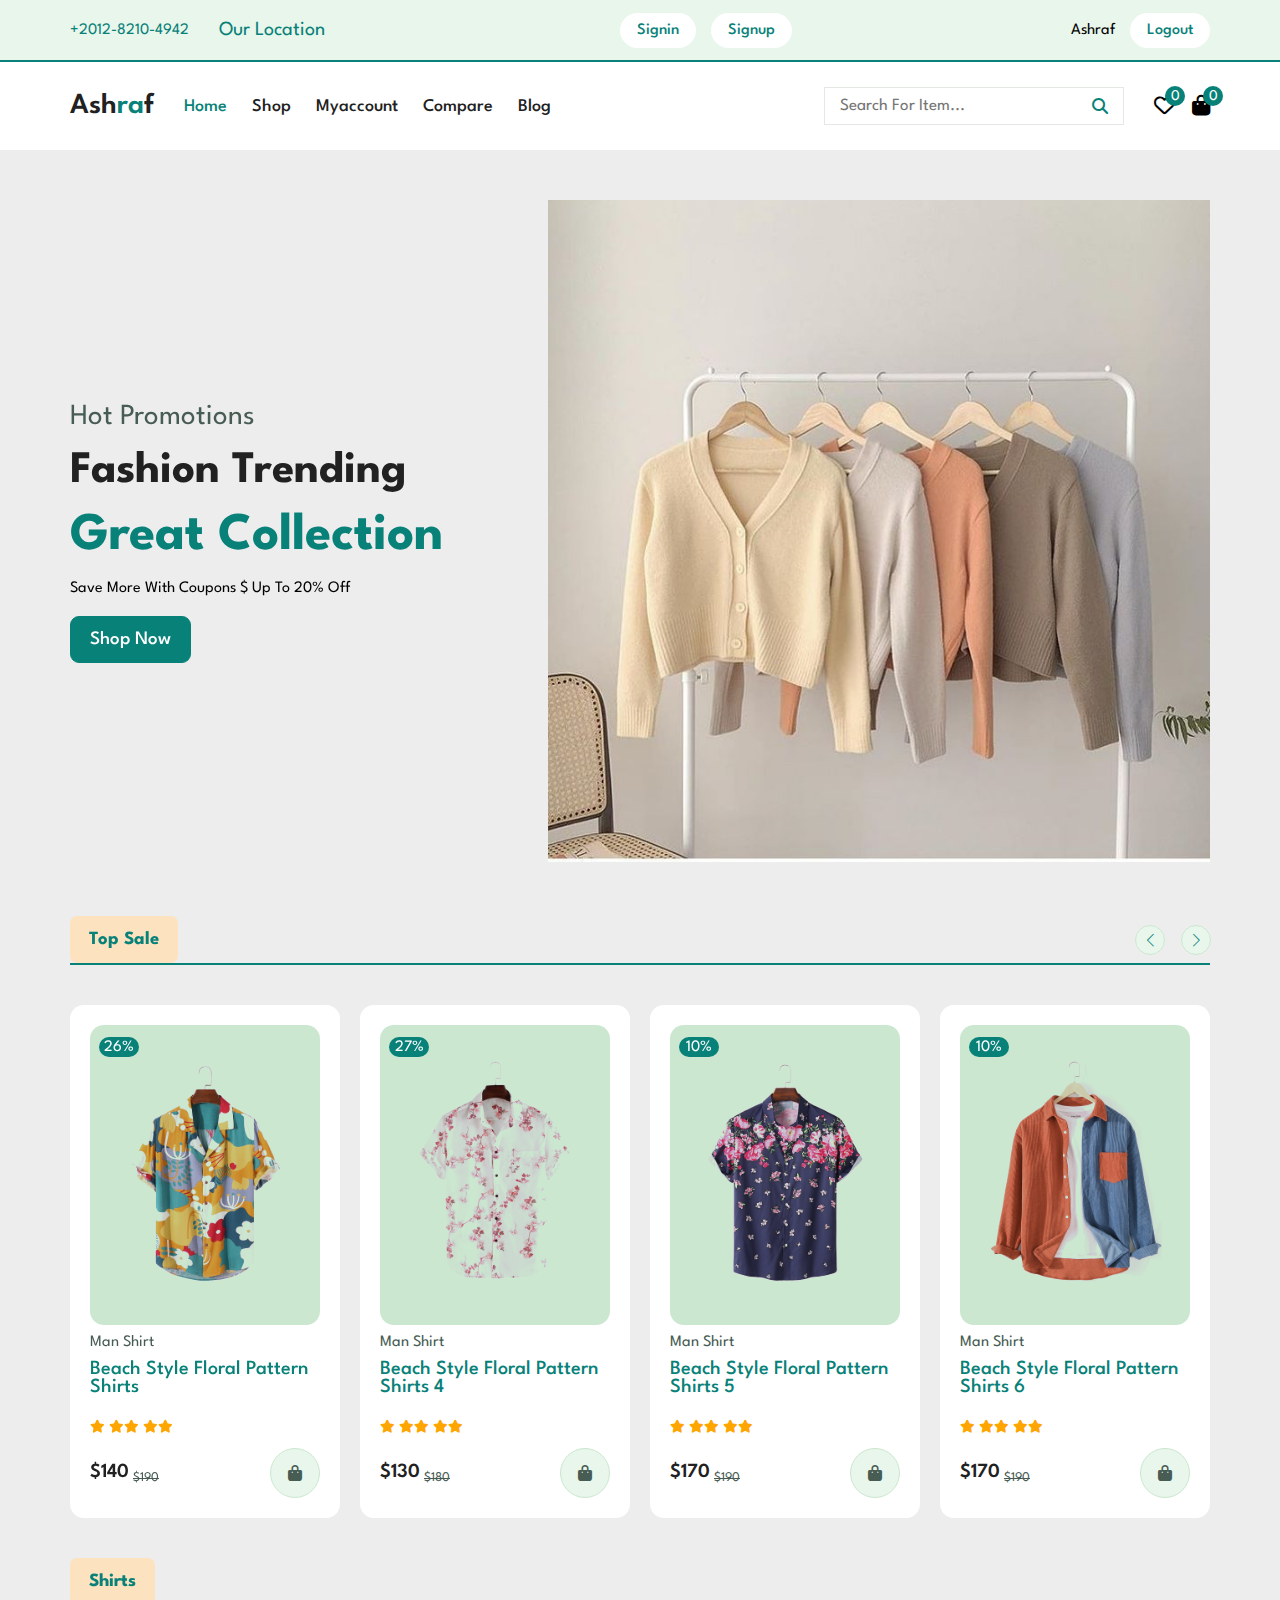
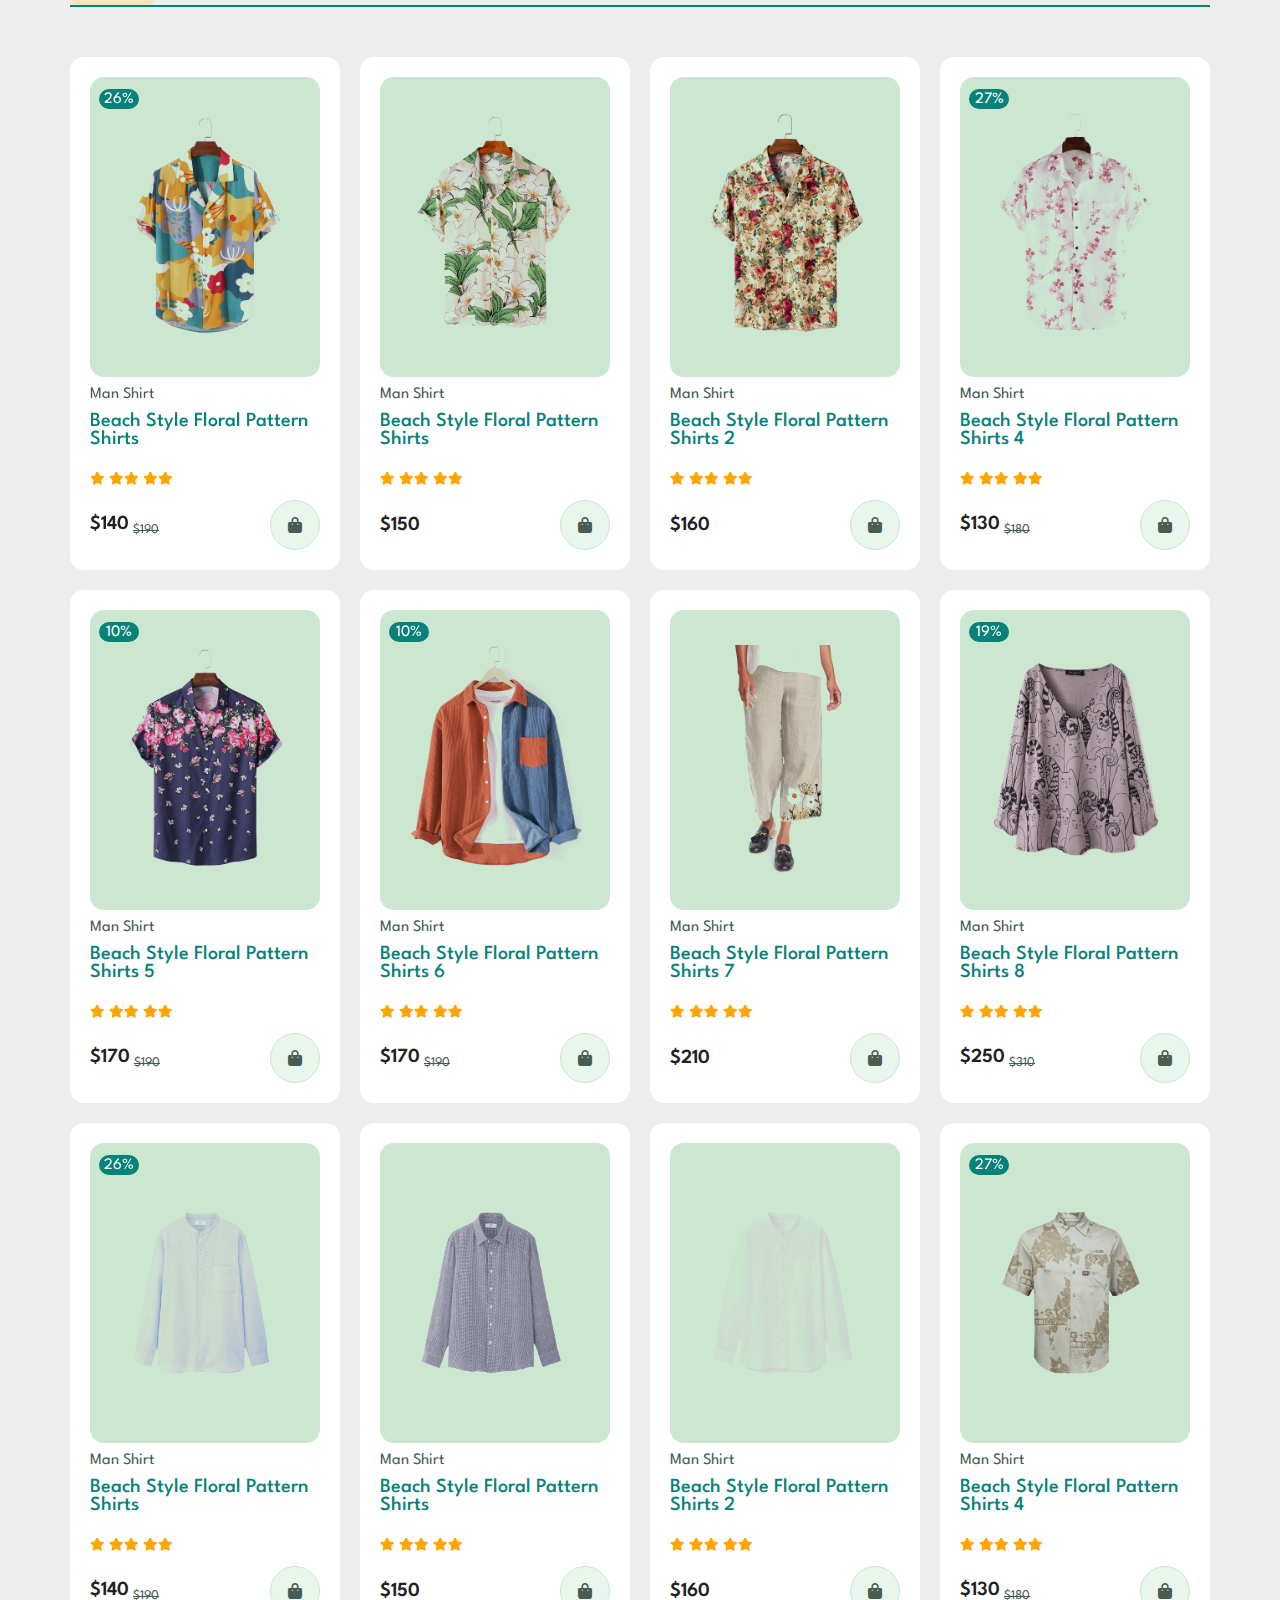
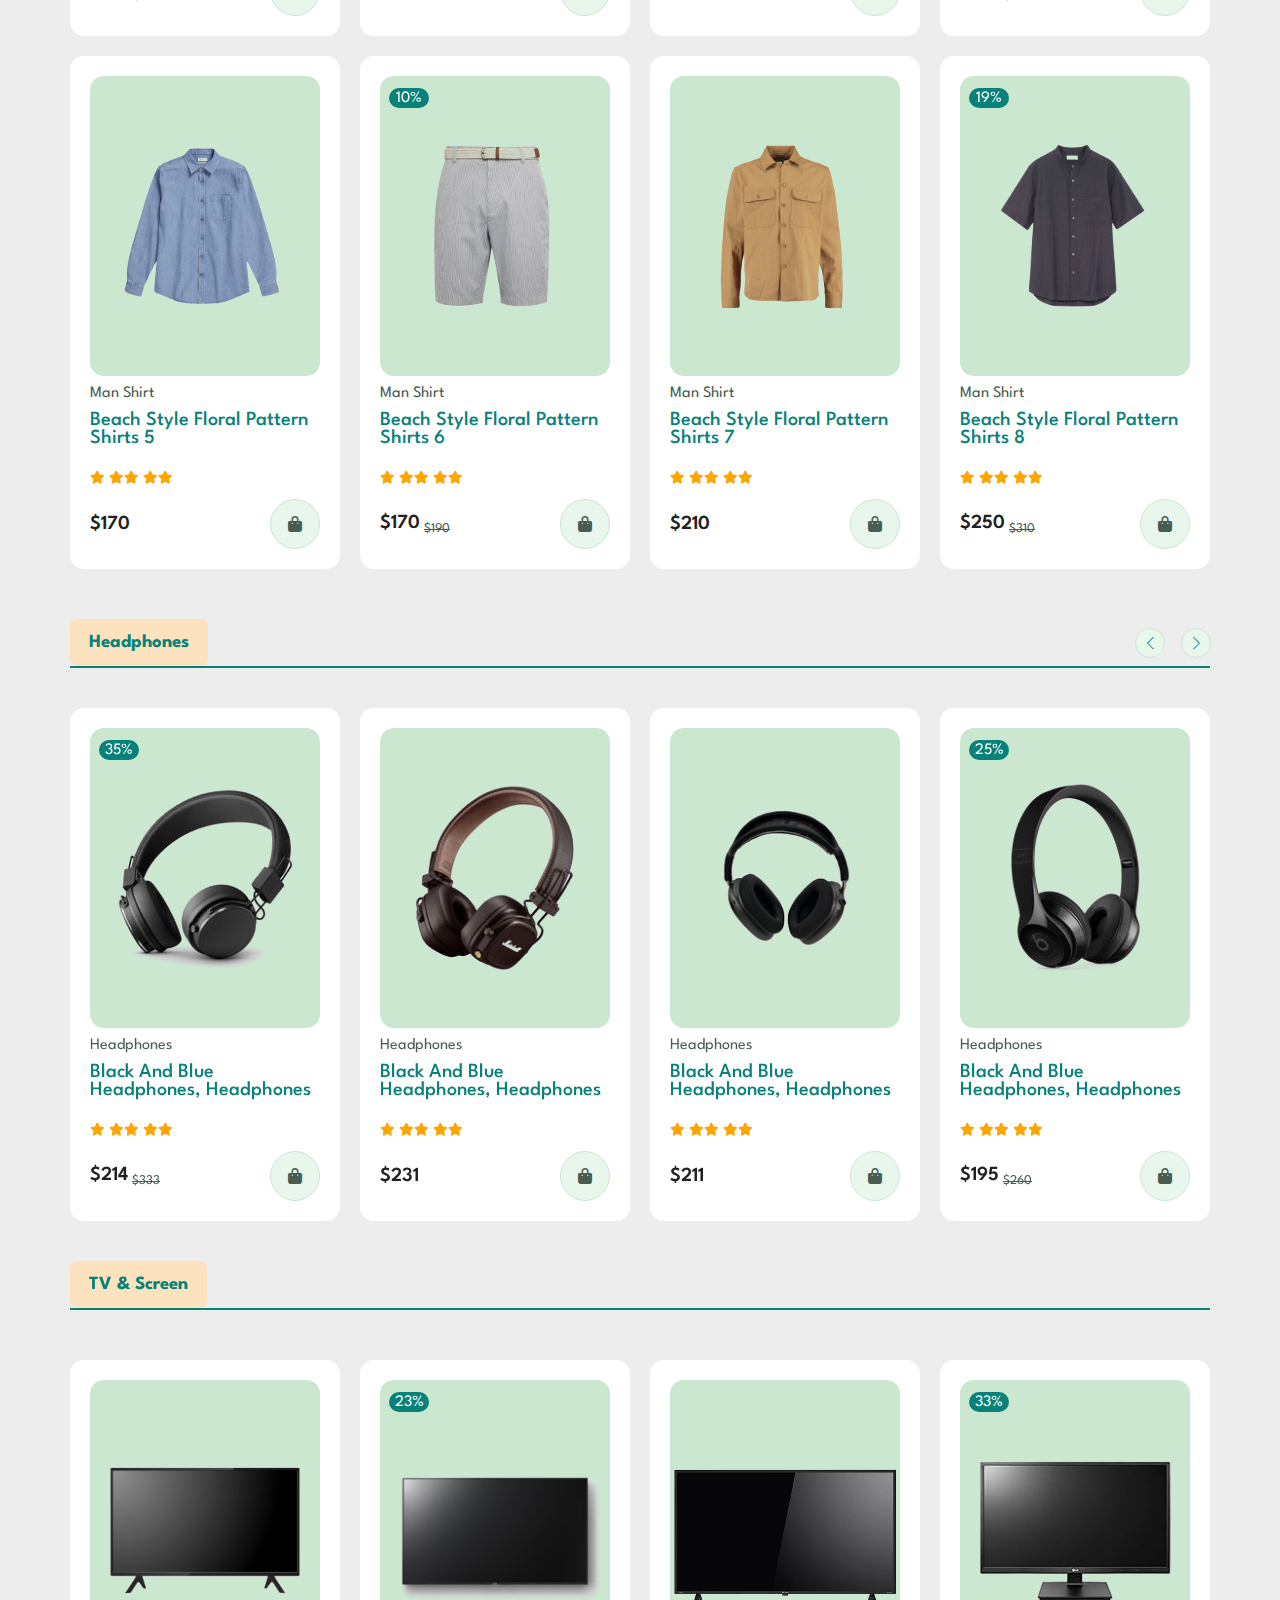
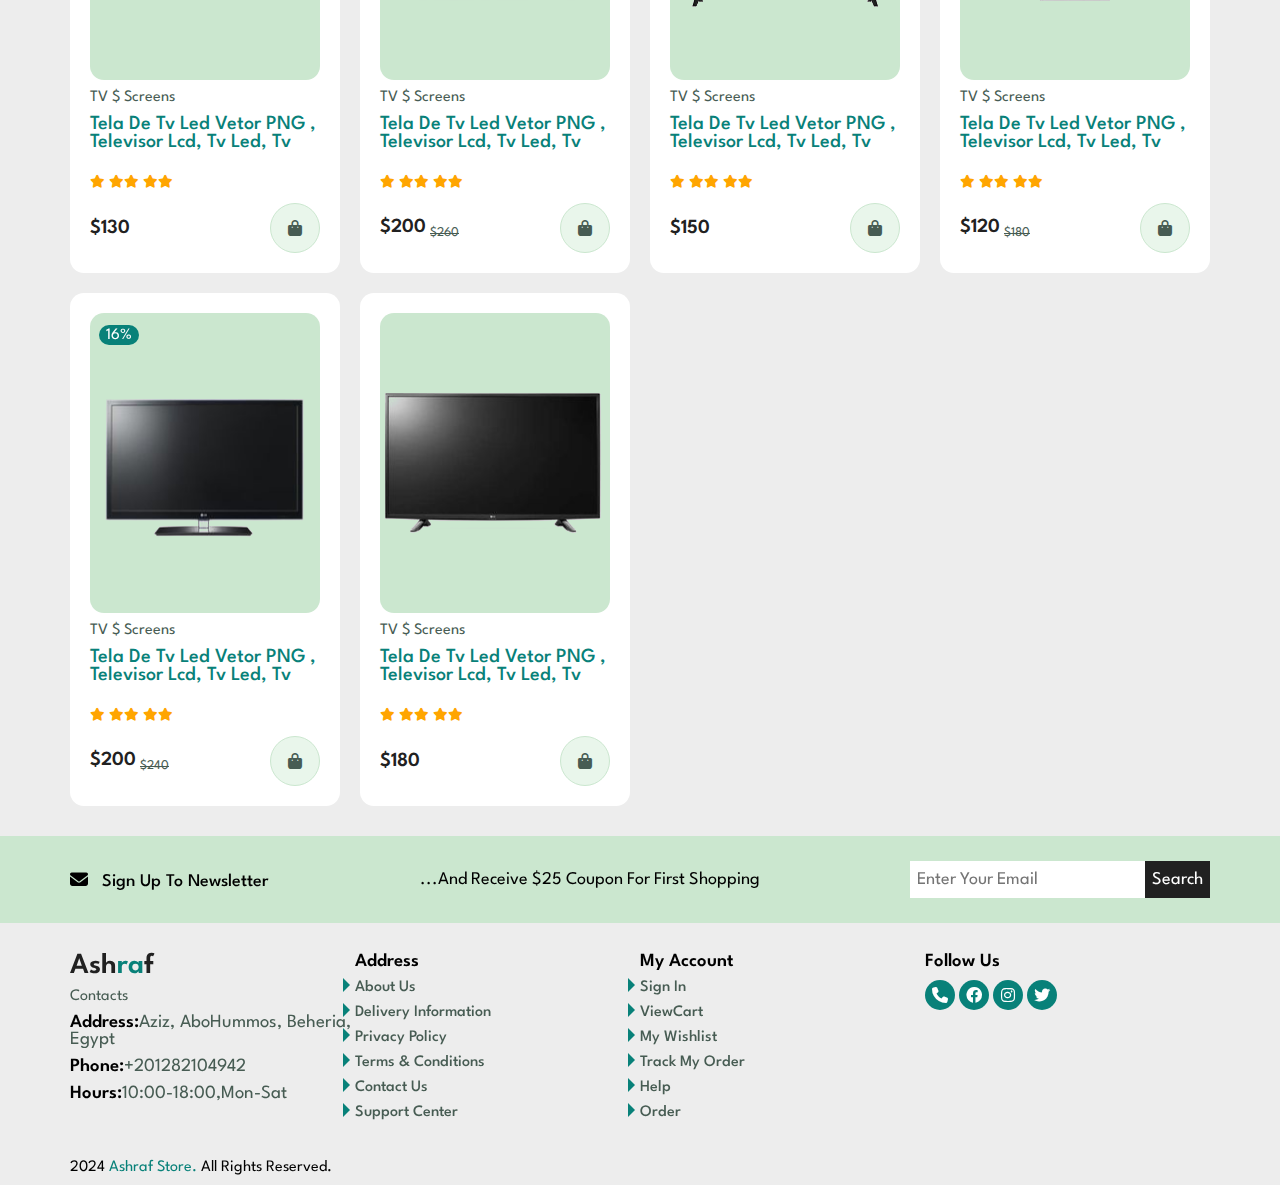
<file: متجر الكتروني كامل/index.html>
<!DOCTYPE html>
<html lang="en">
<head>
  <meta charset="UTF-8">
  <meta name="viewport" content="width=device-width, initial-scale=1.0">
  <title>Ashraf Store</title>
  <link rel="stylesheet" href="css/all.min.css">
  <link rel="stylesheet" href="css/style.css">
  <!-- Link Swiper's CSS -->
  <link rel="stylesheet" href="https://cdn.jsdelivr.net/npm/swiper@11/swiper-bundle.min.css" />
</head>
<body>
  <!------------------------ Start first header Section --------------------------------->
  <div class="firstHeader">
    <div class="container">
      <div class="local">
        <p class="ournum">+2012-8210-4942</p>
        <a href="#">our location</a>
      </div>
      <div class="sign-part register-part">
        <a href="login.html"> signin</a>
        <a href="register.html"> signup</a>
      </div>
      <div class="sign-part logout-part">
        <p id="user">Ashraf</p>
        <a id="logoutBtn" href="register.html"> logout</a>
      </div>
    </div>
    <hr>
  </div>
  <!------------------------ End first header Section --------------------------------->
  <!------------------------ Start Main header Section --------------------------------->
  <header>
    <div class="container">
      
        <div class="logo">
          <a href="index.html">Ash<span>ra</span>f</a>
        </div>

        <nav>
          <div class="hidden-sec">
            <div class="logo">
              <a href="index.html">Ash<span>ra</span>f</a>
            </div>
            <i class="fa-solid fa-x closeBtn"></i>
          </div>
          <ul>
            <li><a href="index.html" class="active">home</a></li>
            <li><a href="shop.html">shop</a></li>
            <li><a href="account.html">myaccount</a></li>
            <li><a href="compare.html">compare</a></li>
            <li><a href="index.html">blog</a></li>
          </ul>
          <form>
            <input type="text" placeholder="search for item...">
            <i class="fa-solid fa-magnifying-glass"></i>
          </form>
        </nav>

        <div class="header-main">
          <div class="fav">
            <i class="fa-regular fa-heart"></i>
            <span>0</span>
          </div>
          <div class="cart">
            <i class="fa-solid fa-bag-shopping"></i>
            <span class="cartBagde">0</span>
          </div>
          <i class="fa-solid fa-bars bar"></i>
        </div>
      
    </div>
  </header>
  <div class="cart-page">
    <div class="cart-head">
      <h4>cart items : <span class="itemsInCart">0</span></h4>
      <i class="fa-solid fa-xmark xBtn"></i>
    </div>
    <hr>
    <div class="cart-container">
      
    </div>
    <hr>
    <div class="cart-foot">
      <div class="foot-span">
        <span class="lt-title">subTotal</span>
        <span class="rt-price">$00.0</span>
      </div>
      <div class="footBtns">
        <button onclick="window.location ='check.html'">checkout</button>
        <button onclick="window.location ='index.html'">shop more</button>
      </div>
    </div>
  </div>
  <!------------------------ End Main header Section --------------------------------->

  <!------------------------ Start Main Section Section --------------------------------->
  <section class="main">
    <div class="container">
      <div class="swiper main-swiper">
        <div class="swiper-wrapper">
          <div class="swiper-slide main-slide">
            <div class="main-info">
              <p>hot promotions</p>
              <h1>fashion trending</h1>
              <h2>great collection</h2>
              <span>save more with coupons $ up to 20% off</span>
              <a href="#shirt">shop now</a>
            </div>
            <div class="main-img">
              <img src="imgs/main1.jpg" alt="">
            </div>
          </div>
          <div class="swiper-slide main-slide">
            <div class="main-info">
              <p>hot promotions</p>
              <h1>new winter</h1>
              <h2>new collection 2025</h2>
              <span>save more with coupons $ up to 20% off</span>
              <a href="#">shop now</a>
            </div>
            <div class="main-img">
              <img src="imgs/main2.jpg" alt="">
            </div>
          </div>
          <div class="swiper-slide main-slide">
            <div class="main-info">
              <p>hot promotions</p>
              <h1>the perfect headphones</h1>
              <h2>fantastic collection</h2>
              <span>save more with coupons $ up to 20% off</span>
              <a href="#">shop now</a>
            </div>
            <div class="main-img">
              <img src="imgs/main3.jpg" alt="">
            </div>
          </div>
        </div>
      </div>
    </div>
  </section>
  <!------------------------ End Main Section Section --------------------------------->

  <!------------------------ Start top_sale Section --------------------------------->
  <section class="top_sale">
    <div class="container">
      <h3 class="main-heading">top sale</h3>
      <hr class="main-hr">
      <div class="mySwiper product-swiper">
        <div class="swiper-wrapper product-container">

        </div>
        <div class="swiper-button-next"></div>
        <div class="swiper-button-prev"></div>
      </div>
    </div>
  </section>
  <!------------------------ End top_sale Section --------------------------------->

  <!------------------------ Start shirt Section --------------------------------->
  <section class="shirt" id="shirt">
    <div class="container">
      <h3 class="main-heading">shirts</h3>
      <hr class="main-hr">
      <div class="shirt-container">
        
      </div>
    </div>
  </section>
  <!------------------------ End shirt Section --------------------------------->

  <!------------------------ Start headphones Section --------------------------------->
  <section class="top_sale">
    <div class="container">
      <h3 class="main-heading">headphones</h3>
      <hr class="main-hr">
      <div class="mySwiper headphones">
        <div class="swiper-wrapper headphones-container">

        </div>
        <div class="swiper-button-next"></div>
        <div class="swiper-button-prev"></div>
      </div>
    </div>
  </section>
  <!------------------------ End headphones Section --------------------------------->
    <!------------------------ Start TV Section --------------------------------->
    <section class="TV">
      <div class="container">
        <h3 class="main-heading">TV & Screen</h3>
        <hr class="main-hr">
        <div class="TV-container">
          
        </div>
      </div>
    </section>
    <!------------------------ End TV Section --------------------------------->
    <!------------------------ Start settle Section --------------------------------->
    <section class="settle">
      <div class="container">
        <div class="fPt">
          <i class="fa-solid fa-envelope"></i>
          <span>sign up to newsletter</span>
        </div>
        <div class="spt">
          <p>...and receive $25 coupon for first shopping</p>
        </div>
        <form>
          <input type="email" placeholder="enter your email">
          <button>search</button>
        </form>
      </div>
    </section>
    <!------------------------ End settle Section --------------------------------->
    <!------------------------ Start footer Section --------------------------------->
    <footer>
      <div class="container">
        <div class="myFooterContents">
          <div class="foot-item">
            <div class="logo">
              <a href="index.html">Ash<span>ra</span>f</a>
            </div>
            <p>contacts</p>
            <h3>address:<span>Aziz, AboHummos, Beheria, Egypt</span></h3>
            <h3>phone:<span>+201282104942</span></h3>
            <h3>hours:<span>10:00-18:00,Mon-sat</span></h3>
          </div>
          <ul class="foot-item">
            <h3>address</h3>
            <li><a href="#">about us</a></li>
            <li><a href="#">delivery information</a></li>
            <li><a href="#">privacy policy</a></li>
            <li><a href="#">terms & conditions</a></li>
            <li><a href="#">contact us</a></li>
            <li><a href="#">support center</a></li>
          </ul>
          <ul class="foot-item">
            <h3>my account</h3>
            <li><a href="#">sign in</a></li>
            <li><a href="#">viewCart</a></li>
            <li><a href="#">my wishlist</a></li>
            <li><a href="#">track my order</a></li>
            <li><a href="#">help</a></li>
            <li><a href="#">order</a></li>
          </ul>
          <ul class="foot-item">
            <h3>follow us</h3>
            <div class="foot-social">
              <i class="fa-solid fa-phone"></i>
              <i class="fa-brands fa-facebook"></i>
              <i class="fa-brands fa-instagram"></i>
              <i class="fa-brands fa-twitter"></i>
            </div>
          </ul>
        </div>
        
      </div>
    </footer>
    <div class="subFooter">
      <div class="container">
        <div class="payment">
          <p>2024 <span>Ashraf store.</span> All rights reserved.</p>
        </div>
      </div>
    </div>
    <!------------------------ End footer Section --------------------------------->

  <!-- Swiper JS -->
  <script src="https://cdn.jsdelivr.net/npm/swiper@11/swiper-bundle.min.js"></script>
  <script src="js/swiper.js"></script>
  <script src="js/user.js"></script>
  <script src="js/products.js"></script>
  <script src="js/addtocart.js"></script>
</body>
</html>
</file>
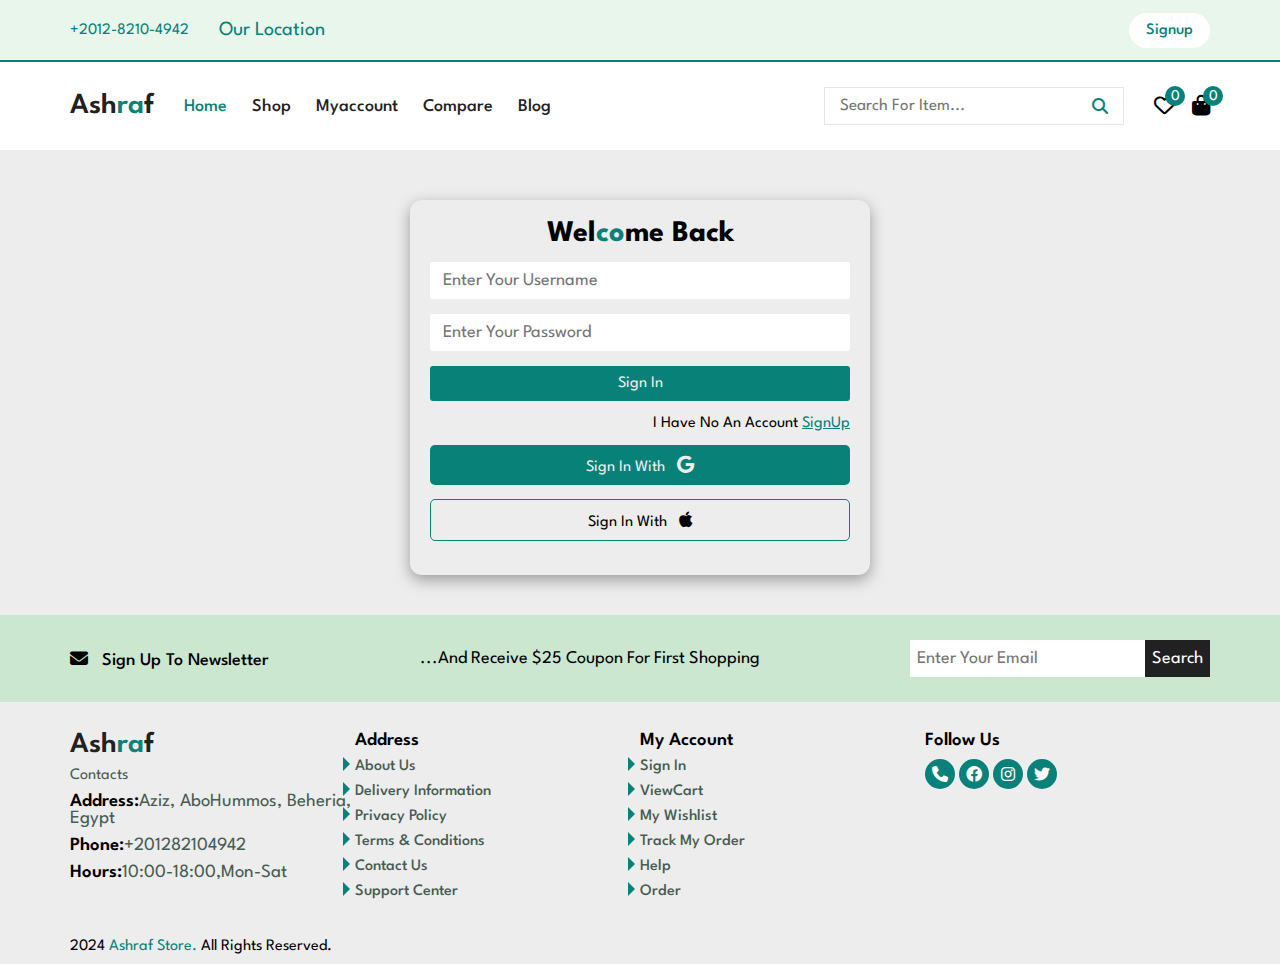
<file: متجر الكتروني كامل/login.html>
<!DOCTYPE html>
<html lang="en">
<head>
  <meta charset="UTF-8">
  <meta name="viewport" content="width=device-width, initial-scale=1.0">
  <title>Ashraf Store</title>
  <link rel="stylesheet" href="css/all.min.css">
  <link rel="stylesheet" href="css/style.css">

</head>
<body>
    <!------------------------ Start first header Section --------------------------------->
    <div class="firstHeader">
      <div class="container">
        <div class="local">
          <p class="ournum">+2012-8210-4942</p>
          <a href="#">our location</a>
        </div>
        <div class="sign-part register-part">
          <a href="register.html"> signup</a>
        </div>
      </div>
      <hr>
    </div>
    <!------------------------ End first header Section --------------------------------->
    <!------------------------ Start Main header Section --------------------------------->
    <header>
      <div class="container">
        
          <div class="logo">
            <a href="index.html">Ash<span>ra</span>f</a>
          </div>
  
          <nav>
            <div class="hidden-sec">
              <div class="logo">
                <a href="index.html">Ash<span>ra</span>f</a>
              </div>
              <i class="fa-solid fa-x closeBtn"></i>
            </div>
            <ul>
              <li><a href="index.html" class="active">home</a></li>
              <li><a href="shop.html">shop</a></li>
              <li><a href="account.html">myaccount</a></li>
              <li><a href="compare.html">compare</a></li>
              <li><a href="index.html">blog</a></li>
            </ul>
            <form>
              <input type="text" placeholder="search for item...">
              <i class="fa-solid fa-magnifying-glass"></i>
            </form>
          </nav>
  
          <div class="header-main">
            <div class="fav">
              <i class="fa-regular fa-heart"></i>
              <span>0</span>
            </div>
            <div class="cart">
              <i class="fa-solid fa-bag-shopping"></i>
              <span class="cartBagde">0</span>
            </div>
            <i class="fa-solid fa-bars bar"></i>
          </div>
        
      </div>
    </header>
    <div class="cart-page">
      <div class="cart-head">
        <h4>cart items : <span class="itemsInCart">0</span></h4>
        <i class="fa-solid fa-xmark xBtn"></i>
      </div>
      <hr>
      <div class="cart-container">
        
      </div>
      <hr>
      <div class="cart-foot">
        <div class="foot-span">
          <span class="lt-title">subTotal</span>
          <span class="rt-price">$00.0</span>
        </div>
        <div class="footBtns">
          <button onclick="window.location ='check.html'">checkout</button>
          <button onclick="window.location ='index.html'">shop more</button>
        </div>
      </div>
    </div>
    <!------------------------ End Main header Section --------------------------------->  
    <!-- Start Form section -->
    <form class="register-form">
    <h2>Wel<span>co</span>me back</h2>
    <input type="text" placeholder="Enter Your Username" id="username" class="username" required>
    <input type="password" placeholder="Enter Your Password" id="password" class="password" required>
    <input type="submit" value="sign In" id="signIn">
    <p>I Have no an account <a href="register.html">signUp</a></p>
    <button>sign in with <i class="fa-brands fa-google"></i></button>
    <button>sign in with <i class="fa-brands fa-apple"></i></button>
  </form>
  <!-- end Form section -->
    <!-- end Form section -->
    <!------------------------ Start settle Section --------------------------------->
    <section class="settle">
      <div class="container">
        <div class="fPt">
          <i class="fa-solid fa-envelope"></i>
          <span>sign up to newsletter</span>
        </div>
        <div class="spt">
          <p>...and receive $25 coupon for first shopping</p>
        </div>
        <form>
          <input type="email" placeholder="enter your email">
          <button>search</button>
        </form>
      </div>
    </section>
    <!------------------------ End settle Section --------------------------------->
    <!------------------------ Start footer Section --------------------------------->
    <footer>
      <div class="container">
        <div class="myFooterContents">
          <div class="foot-item">
            <div class="logo">
              <a href="index.html">Ash<span>ra</span>f</a>
            </div>
            <p>contacts</p>
            <h3>address:<span>Aziz, AboHummos, Beheria, Egypt</span></h3>
            <h3>phone:<span>+201282104942</span></h3>
            <h3>hours:<span>10:00-18:00,Mon-sat</span></h3>
          </div>
          <ul class="foot-item">
            <h3>address</h3>
            <li><a href="#">about us</a></li>
            <li><a href="#">delivery information</a></li>
            <li><a href="#">privacy policy</a></li>
            <li><a href="#">terms & conditions</a></li>
            <li><a href="#">contact us</a></li>
            <li><a href="#">support center</a></li>
          </ul>
          <ul class="foot-item">
            <h3>my account</h3>
            <li><a href="#">sign in</a></li>
            <li><a href="#">viewCart</a></li>
            <li><a href="#">my wishlist</a></li>
            <li><a href="#">track my order</a></li>
            <li><a href="#">help</a></li>
            <li><a href="#">order</a></li>
          </ul>
          <ul class="foot-item">
            <h3>follow us</h3>
            <div class="foot-social">
              <i class="fa-solid fa-phone"></i>
              <i class="fa-brands fa-facebook"></i>
              <i class="fa-brands fa-instagram"></i>
              <i class="fa-brands fa-twitter"></i>
            </div>
          </ul>
        </div>
        
      </div>
    </footer>
    <div class="subFooter">
      <div class="container">
        <div class="payment">
          <p>2024 <span>Ashraf store.</span> All rights reserved.</p>
        </div>
      </div>
    </div>
    <!------------------------ End footer Section --------------------------------->
  <script src="js/login.js"></script>
  <script src="js/products.js"></script>
  <script src="js/addtocart.js"></script>
</body>
</html>
</file>
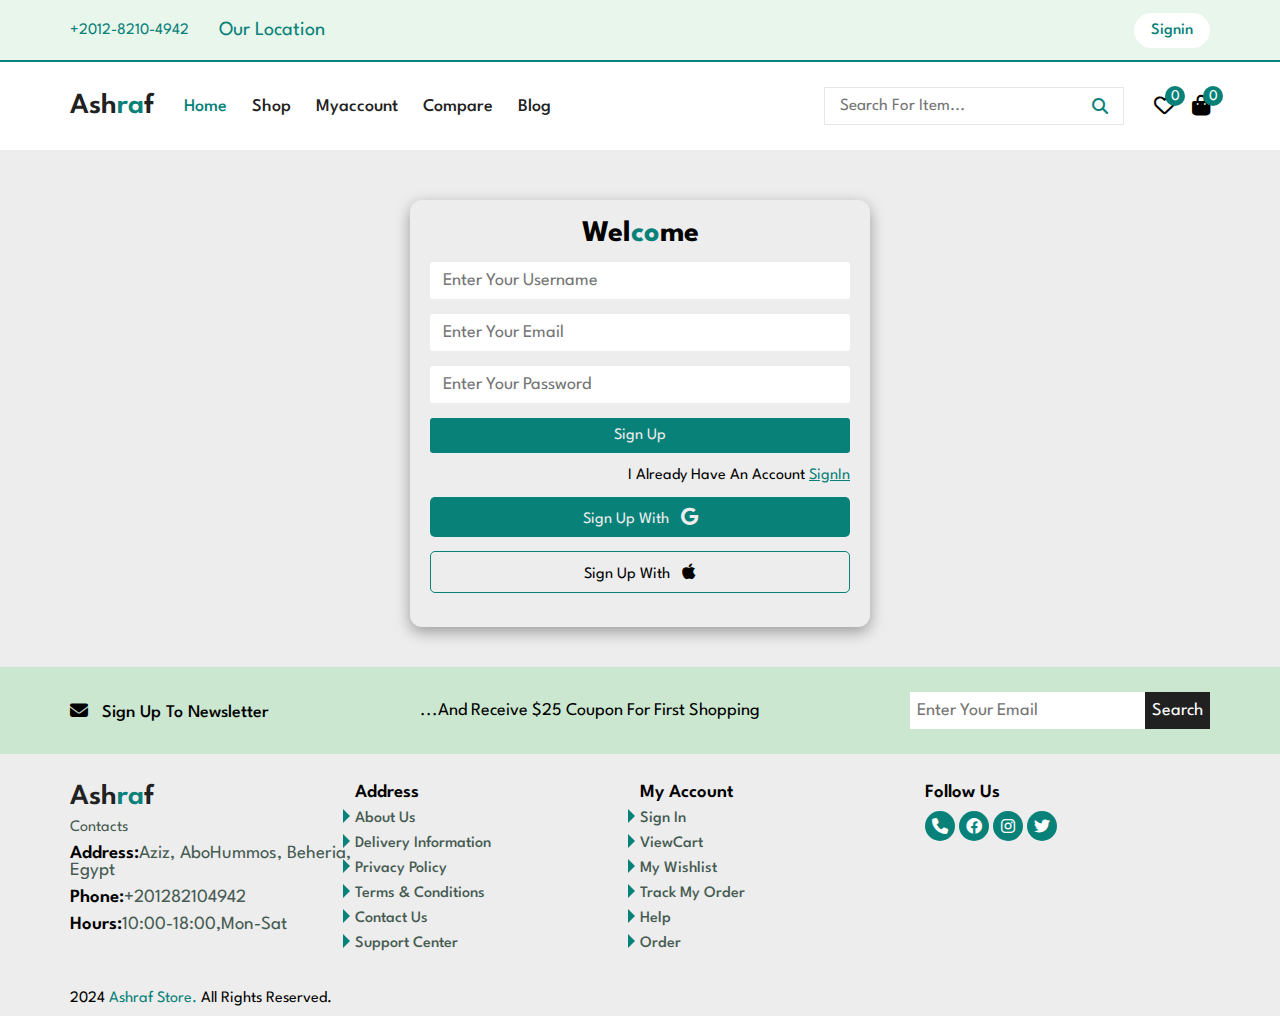
<file: متجر الكتروني كامل/register.html>
<!DOCTYPE html>
<html lang="en">
<head>
  <meta charset="UTF-8">
  <meta name="viewport" content="width=device-width, initial-scale=1.0">
  <title>Ashraf Store</title>
  <link rel="stylesheet" href="css/all.min.css">
  <link rel="stylesheet" href="css/style.css">

</head>
<body>
    <!------------------------ Start first header Section --------------------------------->
    <div class="firstHeader">
      <div class="container">
        <div class="local">
          <p class="ournum">+2012-8210-4942</p>
          <a href="#">our location</a>
        </div>
        <div class="sign-part register-part">
          <a href="login.html"> signin</a>
        </div>
      </div>
      <hr>
    </div>
    <!------------------------ End first header Section --------------------------------->
    <!------------------------ Start Main header Section --------------------------------->
    <header>
      <div class="container">
        
          <div class="logo">
            <a href="index.html">Ash<span>ra</span>f</a>
          </div>
  
          <nav>
            <div class="hidden-sec">
              <div class="logo">
                <a href="index.html">Ash<span>ra</span>f</a>
              </div>
              <i class="fa-solid fa-x closeBtn"></i>
            </div>
            <ul>
              <li><a href="index.html" class="active">home</a></li>
              <li><a href="shop.html">shop</a></li>
              <li><a href="account.html">myaccount</a></li>
              <li><a href="compare.html">compare</a></li>
              <li><a href="index.html">blog</a></li>
            </ul>
            <form>
              <input type="text" placeholder="search for item...">
              <i class="fa-solid fa-magnifying-glass"></i>
            </form>
          </nav>
  
          <div class="header-main">
            <div class="fav">
              <i class="fa-regular fa-heart"></i>
              <span>0</span>
            </div>
            <div class="cart">
              <i class="fa-solid fa-bag-shopping"></i>
              <span class="cartBagde">0</span>
            </div>
            <i class="fa-solid fa-bars bar"></i>
          </div>
        
      </div>
    </header>
    <div class="cart-page">
      <div class="cart-head">
        <h4>cart items : <span class="itemsInCart">0</span></h4>
        <i class="fa-solid fa-xmark xBtn"></i>
      </div>
      <hr>
      <div class="cart-container">
        
      </div>
      <hr>
      <div class="cart-foot">
        <div class="foot-span">
          <span class="lt-title">subTotal</span>
          <span class="rt-price">$00.0</span>
        </div>
        <div class="footBtns">
          <button onclick="window.location ='check.html'">checkout</button>
          <button onclick="window.location ='index.html'">shop more</button>
        </div>
      </div>
    </div>
    <!------------------------ End Main header Section --------------------------------->  
    <!-- Start Form section -->
    <form class="register-form">
      <h2>Wel<span>co</span>me</h2>
      <input type="text" placeholder="Enter Your Username" id="username" class="username" required>
      <input type="email" placeholder="Enter Your Email" id="mail" class="mail" required>
      <input type="password" placeholder="Enter Your Password" id="password" class="password" required>
      <input type="submit" value="sign up" id="signUp">
      <p>I already Have an account <a href="login.html">signIn</a></p>
      <button>sign up with <i class="fa-brands fa-google"></i></button>
      <button>sign up with <i class="fa-brands fa-apple"></i></button>
    </form>
    <!-- end Form section -->
    <!------------------------ Start settle Section --------------------------------->
    <section class="settle">
      <div class="container">
        <div class="fPt">
          <i class="fa-solid fa-envelope"></i>
          <span>sign up to newsletter</span>
        </div>
        <div class="spt">
          <p>...and receive $25 coupon for first shopping</p>
        </div>
        <form>
          <input type="email" placeholder="enter your email">
          <button>search</button>
        </form>
      </div>
    </section>
    <!------------------------ End settle Section --------------------------------->
    <!------------------------ Start footer Section --------------------------------->
    <footer>
      <div class="container">
        <div class="myFooterContents">
          <div class="foot-item">
            <div class="logo">
              <a href="index.html">Ash<span>ra</span>f</a>
            </div>
            <p>contacts</p>
            <h3>address:<span>Aziz, AboHummos, Beheria, Egypt</span></h3>
            <h3>phone:<span>+201282104942</span></h3>
            <h3>hours:<span>10:00-18:00,Mon-sat</span></h3>
          </div>
          <ul class="foot-item">
            <h3>address</h3>
            <li><a href="#">about us</a></li>
            <li><a href="#">delivery information</a></li>
            <li><a href="#">privacy policy</a></li>
            <li><a href="#">terms & conditions</a></li>
            <li><a href="#">contact us</a></li>
            <li><a href="#">support center</a></li>
          </ul>
          <ul class="foot-item">
            <h3>my account</h3>
            <li><a href="#">sign in</a></li>
            <li><a href="#">viewCart</a></li>
            <li><a href="#">my wishlist</a></li>
            <li><a href="#">track my order</a></li>
            <li><a href="#">help</a></li>
            <li><a href="#">order</a></li>
          </ul>
          <ul class="foot-item">
            <h3>follow us</h3>
            <div class="foot-social">
              <i class="fa-solid fa-phone"></i>
              <i class="fa-brands fa-facebook"></i>
              <i class="fa-brands fa-instagram"></i>
              <i class="fa-brands fa-twitter"></i>
            </div>
          </ul>
        </div>
        
      </div>
    </footer>
    <div class="subFooter">
      <div class="container">
        <div class="payment">
          <p>2024 <span>Ashraf store.</span> All rights reserved.</p>
        </div>
      </div>
    </div>
    <!------------------------ End footer Section --------------------------------->
  <script src="js/register.js"></script>
  <script src="js/products.js"></script>
  <script src="js/addtocart.js"></script>
</body>
</html>
</file>
<file: متجر الكتروني كامل/css/style.css>
@import url('https://fonts.googleapis.com/css2?family=Lato:ital,wght@0,100;0,300;0,400;0,700;0,900;1,100;1,300;1,400;1,700;1,900&family=League+Spartan:wght@100..900&display=swap');
*{
  margin: 0;
  padding: 0;
  box-sizing: border-box;
  list-style: none;
  text-decoration: none;
  text-transform: capitalize;
  outline: none;
  font-family: "League Spartan", sans-serif;
}
:root{
  --main-color:hsl(176, 88%, 27%);
  --main-alt-color:hsl(129, 44%, 94%);
  --second-color:hsl(34, 94%, 87%);
  --title-color:hsl(0, 0%, 13%);
  --text-color:hsl(154, 13%, 32%);
  --text-light-color:hsl(60, 1%, 56%);
  --body-color:hsl(0, 0%, 100%);
  --container-color:hsl(0, 0%, 93%);
  --border-color:hsl(129, 36%, 85%);
  --border-alt-color:hsl(113, 15%, 90%);
  --transition: cubic-bezier(0,0,0.05,1);
}
body{
  background-color: var(--container-color);
  font-family: "League Spartan", sans-serif;
}
input{
  color: var(--text-color);
  font-family: "League Spartan", sans-serif;
  border: none;outline: none;
}
.container{
  padding-left: 15px;
  padding-right: 15px;
  margin-left: auto;
  margin-right: auto;
}

@media (min-width : 768px) {
  .container{
    width: 750px;
  }
}
@media (min-width : 992px) {
  .container{
    width: 970px;
  }
}
@media (min-width : 1200px) {
  .container{
    width: 1170px;
  }
}
@media (min-width : 1400px) {
  .container{
    width: 1320px;
  }
}

/********************************* Start first header Section ***************************/
.firstHeader{
  background: var(--main-alt-color);
  position: fixed;top: 0;right: 0;left: 0;
  z-index: 200;
}
.firstHeader .container,
.firstHeader .local{
  display: flex;
  align-items: center;
  justify-content: space-between;
  height: 60px;
}
.firstHeader .local{
  gap: 30px;
  color: var(--main-color);
}
.firstHeader .local a{
  font-size: 20px;
  color: var(--main-color);
}
.firstHeader .sign-part{
  display: flex;align-items: center;justify-content: center;
}
.firstHeader .sign-part a{
  border: none;
  display: inline-block;
  padding: 10px 17px;
  font-weight: 500;
  background: var(--body-color);
  border-radius: 20px;
  -webkit-border-radius: 20px;
  -moz-border-radius: 20px;
  -ms-border-radius: 20px;
  -o-border-radius: 20px;
  color: var(--main-color);
  margin-left: 15px;
}
.firstHeader hr{
  height: 2px;border: none;
  background: var(--main-color);
}
.logout-part{
  display: none;
}
@media (max-width: 767px) {
  .firstHeader .local p{
    display: none;
  }
}
/********************************* End first header Section ***************************/
/********************************* Start main header Section ***************************/
header{
  background: var(--body-color);
  position: fixed;top: 62px;right: 0;left: 0;
  z-index: 200;
}
header .container{
  display: flex;padding: 25px 15px;
  justify-content: space-between;align-items: center;
  gap: 30px;
}
header nav{
  width: 100%;
  display: flex;
  align-items: center;justify-content: space-between;
}
header ul{
  display: flex;align-items: center;gap: 25px;
}
header .header-main{
  display: flex;gap: 17px;align-items: center;
}
header .header-main div{
  position: relative;
}
header .header-main div span{
  position: absolute;
  width: 20px;
  background: var(--main-color);
  height: 20px;
  color: var(--body-color);
  border-radius:50% ;
  -webkit-border-radius:50% ;
  -moz-border-radius:50% ;
  -ms-border-radius:50% ;
  -o-border-radius:50% ;
  top: -9px;
  left: 11px;
  display: inline-flex;
  justify-content: center;
  align-items: center;
  font-size: 15px;
}
header .header-main i{
  font-size: 21px;
}
header ul a{
  font-weight: 500;
  font-size: 18px;
  color: var(--title-color);
  transition: 0.4s ease;
  -webkit-transition: 0.4s ease;
  -moz-transition: 0.4s ease;
  -ms-transition: 0.4s ease;
  -o-transition: 0.4s ease;
}
header  ul a.active{
  color: var(--main-color);
}
header  ul a:hover{
  color: var(--main-color);
}
footer .logo a,
header .logo a{
  font-size: 29px;
  font-weight: 600;
  color: var(--title-color);
}
header form{
  border: 1px solid var(--border-alt-color);width: 300px;
  padding: 10px 15px;display: flex;align-items: center;
}
header form input{
  flex: 1;font-size: 17px;
}
header  form i{
  color: var(--main-color);
  cursor: pointer;
}
header .bar,
header .hidden-sec{
  display: none;
}
footer .logo a span,
header .logo a span{
  color: var(--main-color);
}
@media (max-width: 991px) {
  
  header nav{
    padding: 20px;
    position: fixed;
    top: 0;
    left: 0;
    z-index: 1000;
    background: var(--body-color);
    z-index: 30000;
    width: 100vw;
    height: 100vh;
    gap: 40px;
    flex-direction: column;
    justify-content: start;
    align-items: start;
    display: none;
  }
  header nav.open{
    display: flex;
  }
  header .hidden-sec{
    display: flex;align-items: center;
    justify-content: space-between;width: 100%;
  }
  header .hidden-sec .closeBtn{
    width: 30px;
    height: 30px;
    border-radius: 50%;
    -webkit-border-radius: 50%;
    -moz-border-radius: 50%;
    -ms-border-radius: 50%;
    -o-border-radius: 50%;
    display: inline-flex;
    justify-content: center;
    align-items: center;cursor: pointer;
    background: var(--main-color);color: var(--body-color);
}
  header ul{
    order: 2;
    display: flex;
    flex-direction: column;align-items: start;
  }
  header .bar{
    display: block;
    margin-left: 10px;
  }
}
.cart{
  cursor: pointer;
}
.cart-page{
  position: fixed;top: 0;
  right: 0;padding: 30px;
  height: 100vh;box-shadow: rgba(0, 0, 0, 0.35) 0px 5px 15px;
  width: 30vw;z-index: 200000;
  background: var(--body-color);color: var(--color-heading);
  display: none;flex-direction: column;
}
.cart-page.open{
  display: flex;
}
.cart-page .cart-head{
  height: 50px;display: flex;
  justify-content: space-between;
  align-items: center;
}
.cart-page .cart-head h4{
  font-weight: 400;
}
.cart-page .cart-head i{
  display: inline-flex;
  background: var(--main-color);
  width: 30px;
  height: 30px;color: var(--body-color);
  justify-content: center;
  align-items: center;
  border-radius: 50%;cursor: pointer;
  -webkit-border-radius: 50%;
  -moz-border-radius: 50%;
  -ms-border-radius: 50%;
  -o-border-radius: 50%;
}
.cart-page hr{
  background: var(--p-color);height: 1px;margin-bottom: 0px;
}
.cart-page .cart-container{
  height: calc(100% - 155px);
  overflow-y: auto;
}

.cart-page .cart-container .cart-item{
  display: grid;grid-template-columns: repeat(3, 1fr);align-items: center;
  margin-top: 15px;justify-content: space-between;
  margin-bottom: 15px;margin-right: 10px;
  border-bottom: 1px solid #62626262;
  padding-bottom: 10px;
}

.cart-page .cart-container .cart-item img{
  width:77px;
}

.cart-page .cart-container .cart-item .cart-item-info .cart-item-title{
  font-size: 16px;  color: var(--main-color);
}
.summary_items .cart-item .cart-item-info{
  display: flex;
  flex-direction: column;
  justify-content: space-between;gap: 12px;
}

.cart-page .cart-container .cart-item .cart-item-info .cart-item-price{
  color: var(--text-color);font-weight: 600;
  margin-top: 6px;
  margin-bottom: 6px;
}


.cart-page .cart-container .cart-item .cart-counter span{
  display: inline-flex;cursor: pointer;justify-content: center;
  background: var(--main-color);width: 20px;height: 20px;
  align-items: center;font-size: 17px;line-height: 20px;
  color: var(--border-color);font-weight: 600;
}

.cart-page .cart-container .cart-item .cart-counter span:nth-child(2){
  color: var(--main-color);
  background: var(--border-color);
}

.cart-page .cart-container .cart-item i{
  font-size: 23px;text-align: end;
  cursor: pointer;
  transition: 0.4s ease;
  -webkit-transition: 0.4s ease;
  -moz-transition: 0.4s ease;
  -ms-transition: 0.4s ease;
  -o-transition: 0.4s ease;
}

.cart-page .cart-container .cart-item i:hover{
  color: red;
}
.cart-page .cart-foot{
  height: 70px;
  margin-top: 10px;
}
.cart-page .cart-foot .foot-span{
  display: flex;justify-content: space-between;margin-top: 7px;margin-bottom: 10px;
}
.cart-page .cart-foot .foot-span span:last-child{
  color: var(--main-color);
}
.cart-page .cart-foot .footBtns button{
  display: block;
  outline: none;
  width: 100%;
  margin-bottom: 10px;
  border: 1px solid var(--main-color);
  padding: 6px 10px;
  background: var(--main-color);
  color: var(--body-color);
  font-size: 18px;
  border-radius: 10px;
  -webkit-border-radius: 10px;
  -moz-border-radius: 10px;
  -ms-border-radius: 10px;
  -o-border-radius: 10px;cursor: pointer;
}
.cart-page .cart-foot .footBtns button:last-child{
  background: var(--white-color);
  color: var(--main-color);
  transition:0.4s ease ;
  -webkit-transition:0.4s ease ;
  -moz-transition:0.4s ease ;
  -ms-transition:0.4s ease ;
  -o-transition:0.4s ease ;
}
.cart-page .cart-foot .footBtns button:last-child:hover{
  color: var(--body-color);;background: var(--main-color);
}
@media (max-width:991px) {
  .cart-page{
    width: 100%;
  }
}
/********************************* End main header Section ***************************/

/********************************* Start main Section ***************************/
.main{
  margin-top: 200px;
}
.main .main-slide{
  display: flex;justify-content: space-between;align-items: center;
}
.main .main-info p{
  font-size: 29px;
  color: var(--text-color);
  margin-bottom: 20px;
}
.main .main-info h1{
  font-size: 45px;
  color: var(--title-color);
  margin-bottom: 20px;
}
.main .main-info h2{
  font-size: 53px;
  color: var(--main-color);
  margin-bottom: 20px;
}
.main .main-info a{
  display: block;
  margin-top: 20px;
  padding: 14px 19px;
  color: var(--body-color);
  font-size: 19px;
  font-weight: 500;
  border-radius: 9px;
  width: fit-content;
  background: var(--main-color);
  border: 1px solid var(--main-color);
  -webkit-border-radius: 9px;
  -moz-border-radius: 9px;
  -ms-border-radius: 9px;
  -o-border-radius: 9px;
  transition: 0.4s ease;
  -webkit-transition: 0.4s ease;
  -moz-transition: 0.4s ease;
  -ms-transition: 0.4s ease;
  -o-transition: 0.4s ease;
}
.main .main-info a:hover{
  background: var(--container-color);
  color: var(--main-color);
}
.main .main-img{
  text-align: end;
}
.main .main-slide img{
  width: 90%;
}
@media (max-width:767px) {
  .main{
    display: none;
  }
}
/********************************* End main Section ***************************/
/********************************* Start top_sale Section ***************************/
.top_sale{
  margin-top: 50px;
}
.top_sale .container{
  position: relative;
}
.main-heading{
  background: var(--second-color);
  color: var(--main-color);
  width: fit-content;
  padding: 15px 19px;
  border-radius: 7px;
  -webkit-border-radius: 7px;
  -moz-border-radius: 7px;
  -ms-border-radius: 7px;
  -o-border-radius: 7px;
}
.main-hr{
  background: var(--main-color);
  height: 2px;border: none;
  outline: none;
}
.headphones,
.product-swiper{
  margin-top: 40px;
  margin-bottom: 40px;
  overflow: hidden;
}
.product-item{
  position: relative;
  padding: 20px;
  background: #fff;
  width: 25%;
  border-radius: 14px;
  -webkit-border-radius: 14px;
  -moz-border-radius: 14px;
  -ms-border-radius: 14px;
  -o-border-radius: 14px;
  cursor: pointer;
}
.product-badge{
  position: absolute;
  display: inline-flex;
  justify-content: center;
  align-items: center;
  z-index: 1;
  width: 40px;top: 32px;
  left: 29px;height: 20px;
  border-radius:5px ;
  -webkit-border-radius:15px ;
  -moz-border-radius:15px ;
  -ms-border-radius:15px ;
  -o-border-radius:15px ;
  background: var(--main-color);
  color: #fff;
}
.product-item .product-img{
  background: var(--border-color);
  overflow: hidden;
  border-radius: 14px;
  -webkit-border-radius: 14px;
  -moz-border-radius: 14px;
  -ms-border-radius: 14px;
  -o-border-radius: 14px;
  height: 300px;
  display: flex;
  justify-content: center;align-items: center;
}
.product-item .product-img img{
  width: 100%;
  mix-blend-mode: darken;
  transition: 0.4s ease-in-out;
  -webkit-transition: 0.4s ease-in-out;
  -moz-transition: 0.4s ease-in-out;
  -ms-transition: 0.4s ease-in-out;
  -o-transition: 0.4s ease-in-out;
  object-fit: cover;
  object-position: center;
}
.product-item .product-img img:hover{
  transform: scale(1.1);
  -webkit-transform: scale(1.1);
  -moz-transform: scale(1.1);
  -ms-transform: scale(1.1);
  -o-transform: scale(1.1);
}
.category-name{
  margin: 10px 0;
  color: var(--text-color);
}
.product-item h5{
  font-family: "League Spartan", serif;
  font-weight: 500;
  font-size: 20px;
  margin-top: 10px;
  height: 40px;
  margin-bottom: 20px;
  color: var(--main-color);
}
.product-item .product-rate i{
  font-size: 13px;
  color: orange;
}
.product-item .product-action{
  margin-top: 13px;
  display: flex;
  width: 100%;justify-content: space-between;
  align-items: center;
}
.product-item .product-action .current_price{
  font-size: 20px;
  font-weight: 600;
  color: var(--title-color);
}
.product-item .product-action .last_price{
  text-decoration: line-through;
  color: var(--text-color);
}
.product-item .product-action .addtocard{
    display: inline-flex;
    justify-content: center;
    align-items: center;
    width: 50px;
    height: 50px;
    color: var(--text-color);
    border-radius: 50%;
    background: var(--main-alt-color);
    outline: none;
    border: 1px solid var(--border-color);
    -webkit-border-radius: 50%;
    -moz-border-radius: 50%;
    -ms-border-radius: 50%;
    -o-border-radius: 50%;
    font-size: 16px;cursor: pointer;
}
.product-item .product-action .addtocard:hover{
  background-color: var(--main-color);
  color: #fff;
}
.product-item .product-action .addtocard.active{
  background-color: var(--main-color);
  color: #fff;
  pointer-events: none;
}
.productBtn{
  position: relative;
}
.productBtn .addSpan{
    position: absolute;
    font-size: 14px;
    background: var(--main-color);
    width: 77px;
    padding: 5px 0px;
    color: var(--body-color);
    display: inline-flex;
    justify-content: center;
    align-items: center;
    top: -33px;
    left: -12px;
    border-radius:5px ;
    -webkit-border-radius:5px ;
    -moz-border-radius:5px ;
    -ms-border-radius:5px ;
    -o-border-radius:5px ;
    opacity: 0;
    transition: 0.3s ease;
    -webkit-transition: 0.3s ease;
    -moz-transition: 0.3s ease;
    -ms-transition: 0.3s ease;
    -o-transition: 0.3s ease;
    transform: translateY(10px);
    -webkit-transform: translateY(10px);
    -moz-transform: translateY(10px);
    -ms-transform: translateY(10px);
    -o-transform: translateY(10px);
}
.productBtn .addSpan::after{
  opacity: 0;
  content: '';
  position: absolute;
  width: 0;
  height: 0;
  bottom: -19px;
  border-width: 10px;
  border-style: solid;
  border-color: var(--main-color) transparent transparent transparent;
  transition: 0.3s ease;
  -webkit-transition: 0.3s ease;
  -moz-transition: 0.3s ease;
  -ms-transition: 0.3s ease;
  -o-transition: 0.3s ease;
  
}
.productBtn:hover .addSpan,
.productBtn:hover .addSpan::after{
  opacity: 1;
  transform: translateY(0);
  -webkit-transform: translateY(0);
  -moz-transform: translateY(0);
  -ms-transform: translateY(0);
  -o-transform: translateY(0);
}
.headphones .swiper-button-next,
.headphones .swiper-button-prev,
.product-swiper .swiper-button-next,
.product-swiper .swiper-button-prev{
  position: absolute;
  width: 30px;
  height: 30px;
  top: 31px;
  right: 14px;
  background: var(--main-alt-color);
  border: 1px solid var(--border-color);
  border-radius: 50%;
  -webkit-border-radius:50% ;
  -moz-border-radius:50% ;
  -ms-border-radius:50% ;
  -o-border-radius:50% ;
  color: var(--main-color);
}
.headphones .swiper-button-prev,
.product-swiper .swiper-button-prev{
  left: calc(100% - 90px);
}
.headphones .swiper-button-next::after,
.headphones .swiper-button-prev::after,
.product-swiper .swiper-button-next::after,
.product-swiper .swiper-button-prev::after{
  font-size: 13px;
  color: var(--main-color);
}
@media (max-width:767px) {
  .top_sale{
    margin-top: 148px;
  }
}
/********************************* End top_sale Section ***************************/
/********************************* Start shirt Section Section ***************************/
.shirt,
.TV{
  margin-top: 30px;
}
.shirt-container,
.TV-container{
  margin-top: 50px;
  display: grid;
  grid-template-columns: repeat(4, 1fr);
  gap: 20px;
}
@media (max-width:991px) {
  .shirt-container,
  .TV-container{
    grid-template-columns: repeat(2, 1fr);
  }
}
@media (max-width:767px) {
  .shirt-container,
  .TV-container{
    grid-template-columns: 1fr;
  }
}
/********************************* End shirt Section Section ***************************/
/********************************* Start sletter Section  ***************************/
.settle{
  margin-top: 30px;
  background: var(--border-color);
}
.settle .container{
  padding-top: 25px;
  padding-bottom: 25px;
  display: flex;
  justify-content: space-between;
  align-items: center;
}
.settle .container .fPt,
.settle .container p{
  font-size: 18px;
}
.settle .container .fPt span{
  margin-left: 10px;font-weight: 500;
}
.settle form{
  display: flex;
  justify-content: center;
  align-items: center;
  width: 300px;
}
.settle form input{
  padding: 10px 7px;font-size: 18px;
  border: none;outline: none;display: block;
  flex: 1;background: var(--body-color);
}
.settle form button{
  padding: 10px 7px;font-size: 18px;
  border: none;outline: none;
  background: var(--title-color);
  color: var(--body-color);cursor: pointer;
}
@media (max-width:991px) {
  .settle .container{
    flex-direction: column;
    text-align: center;
    gap: 30px;
  }
  .settle form{
    width: 100%;
  }
}
/********************************* End sletter Section ***************************/
/********************************* Start footer Section ***************************/
footer .myFooterContents{
  padding-top: 30px;
  padding-bottom: 30px;
  display: grid;
  grid-template-columns: repeat(4, 1fr);
}
footer p{
  margin: 10px 0;
  color: var(--text-color);
}
footer h3{
  margin-bottom: 10px;
  font-weight: 600;
}
footer h3 span{
  font-weight: 400;
  color: var(--text-color);
}
footer li a{
  display: inline-block;
  color: var(--text-color);
  margin-bottom: 10px;
  font-weight: 500;
  transition:0.3s ease-in ;
  -webkit-transition:0.3s ease-in ;
  -moz-transition:0.3s ease-in ;
  -ms-transition:0.3s ease-in ;
  -o-transition:0.3s ease-in ;
}
footer li{
  position: relative;
}
footer li::after{
  content: '';
  position: absolute;
  width: 0;
  height: 0;
  border-width: 7px;
  border-style: solid;
  border-color: transparent transparent transparent var(--main-color);
  left: -12px;top: -2px;
}
footer li a:hover{
  color: var(--main-color);
  transform: translateX(10px);
  -webkit-transform: translateX(10px);
  -moz-transform: translateX(10px);
  -ms-transform: translateX(10px);
  -o-transform: translateX(10px);
}
footer .foot-social i{
  display: inline-flex;
  width: 30px;
  height: 30px;
  border-radius:50% ;
  -webkit-border-radius:50% ;
  -moz-border-radius:50% ;
  -ms-border-radius:50% ;
  -o-border-radius:50% ;
  justify-content: center;
  align-items: center;
  background: var(--main-color);
  color:#fff;cursor: pointer;
}
.subFooter p {
  margin-bottom: 10px;
}
.subFooter p span{
  color: var(--main-color);
}
@media (max-width:991px) {
  footer .myFooterContents{
    grid-template-columns: repeat(2, 1fr);
    gap: 30px;
  }
}
@media (max-width:767px) {
  footer .myFooterContents{
    grid-template-columns: 1fr;
    align-items: center;justify-content: center;
  }
}
/********************************* End footer Section ***************************/

/********************************************* Start register-form Section ***************************************/
.register-form{
  margin: 200px auto 40px;
  display: flex;flex-direction: column;
  justify-content: center;align-items: center;
  background: var(--bg-color);padding: 20px;
  width: 460px;
  border-radius: 12px;
  box-shadow: rgba(0, 0, 0, 0.35) 0px 5px 15px;
}
.register-form h2 {
  font-size: 30px;
  margin-bottom: 14px;
}
.register-form h2 span{
  color: var(--main-color);
}
.register-form input{
  display: block;
  width: 100%;
  font-size: 18px;
  outline: 0;border: 0;
  margin-bottom: 15px;
  padding: 10px 13px;
  border-radius: 3px;
}

.register-form input[type = submit]{
  background: var(--main-color);
  color: var(--container-color);
  cursor: pointer;font-size: 16px;
}
.register-form p{
  margin-left: auto;margin-bottom: 14px;
}
.register-form p a{
  text-decoration: underline;
  color: var(--main-color);
}
.register-form button{
  display: block;
  width: 100%;
  outline: none;
  border: 0;
  background: var(--main-color);
  padding: 10px 13px;
  color: var(--container-color);
  margin-bottom: 14px;
  border-radius:5px ;
  -webkit-border-radius:5px ;
  -moz-border-radius:5px ;
  -ms-border-radius:5px ;
  -o-border-radius:5px ;
  font-size: 16px;cursor: pointer;
}
.register-form button i{
  font-size: 18px;margin-left: 8px;
}
.register-form button:last-child{
  background: var(--bg-color);
  color: var(--color-heading);
  border: 1px solid var(--main-color);
  transition: 0.3s ease;
  -webkit-transition: 0.3s ease;
  -moz-transition: 0.3s ease;
  -ms-transition: 0.3s ease;
  -o-transition: 0.3s ease;
}
.register-form button:last-child:hover{
  background: var(--main-color);  
  color: var(--container-color);
}
@media (max-width : 991px) {
  .register-form{
    width: 90%;
    margin-top: 240px;
  }
}
/********************************************* End register-form Section ***************************************/
</file>
